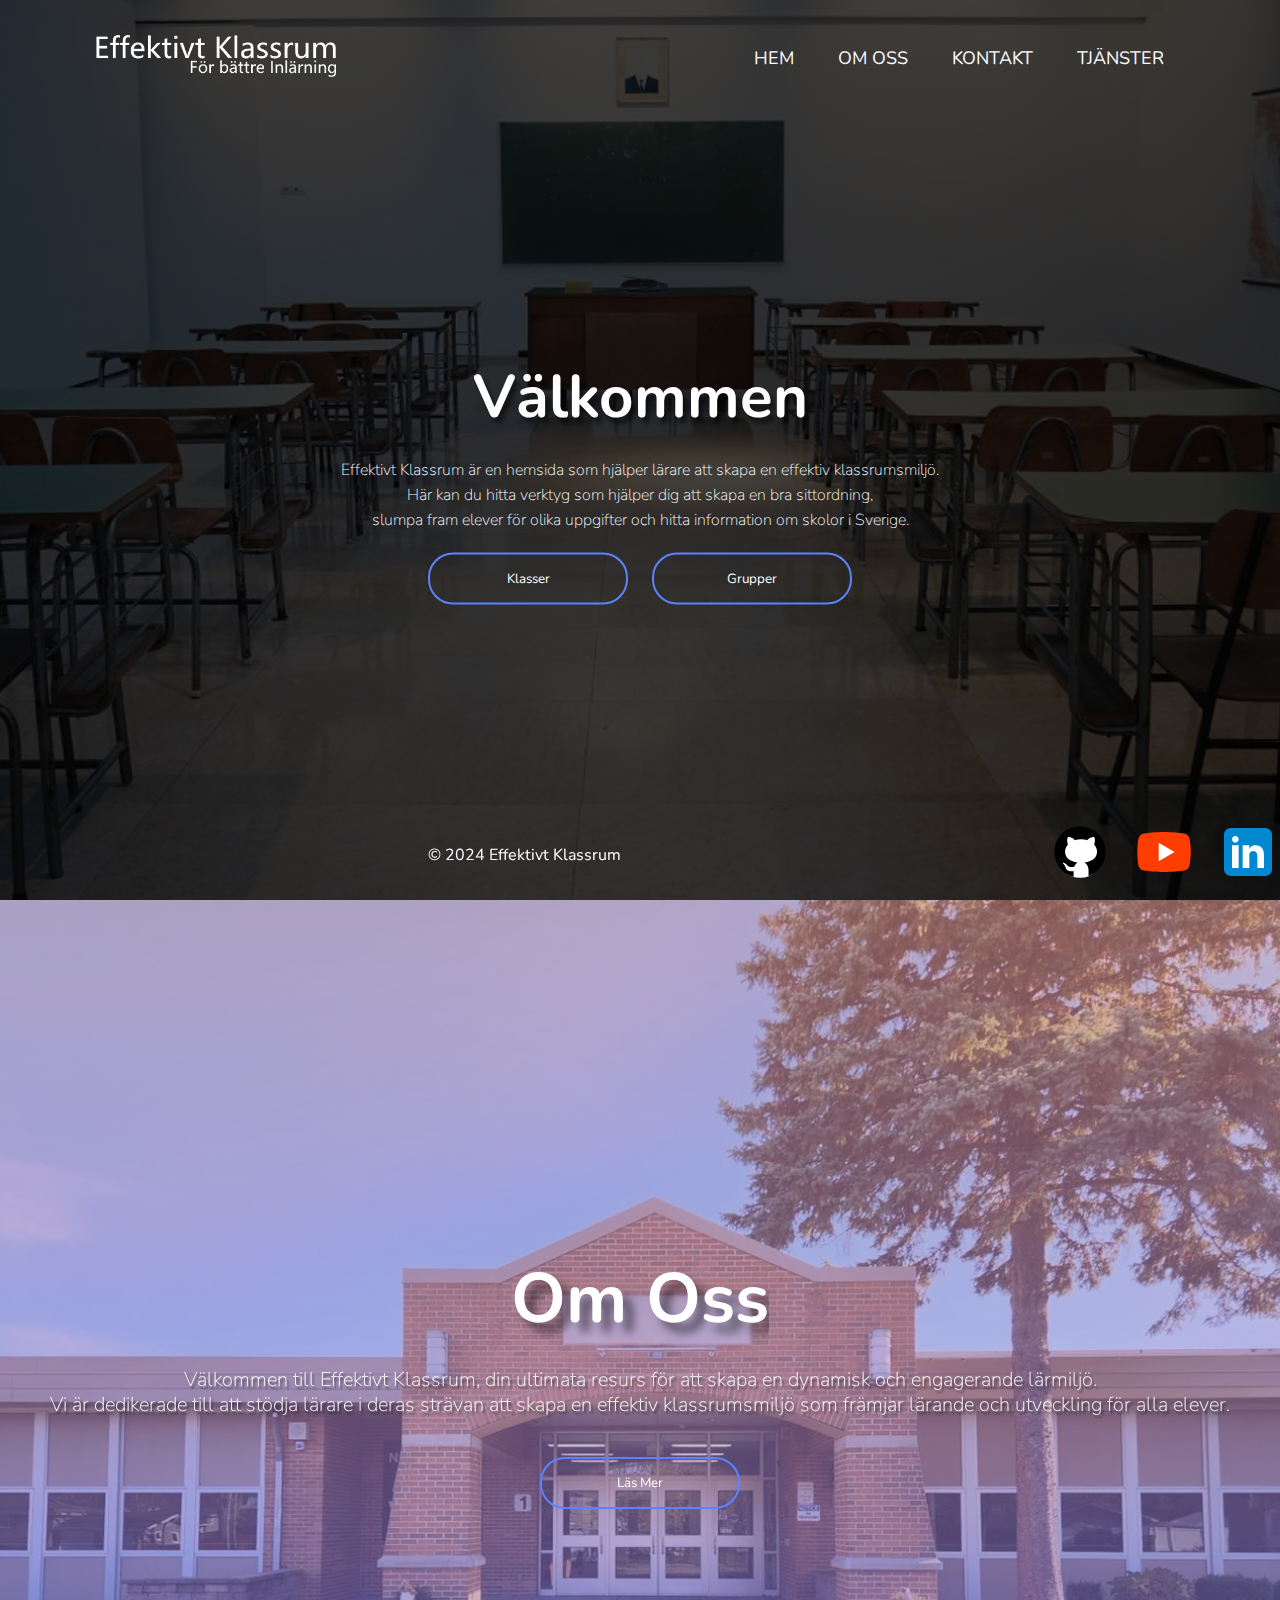
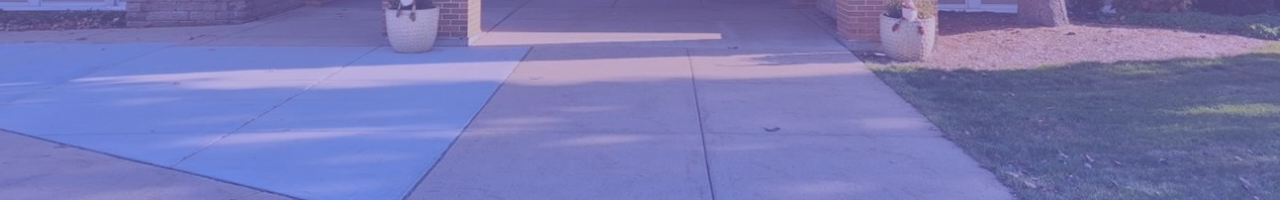
<file: index.html>
<!DOCTYPE html>
<html lang="sv">
<head>
    <meta charset="UTF-8">
    <meta name="viewport" content="width=device-width, initial-scale=1.0">
    <title>Effektivt Klassrum</title>
    <link rel="stylesheet" href="./css/style.css">
    <link rel="icon" href="./images/logo.png">
    <link rel="preconnect" href="https://fonts.googleapis.com">
    <link rel="preconnect" href="https://fonts.gstatic.com" crossorigin>
    <link href="https://fonts.googleapis.com/css2?family=Nunito:ital,wght@0,200..1000;1,200..1000&family=Poetsen+One&display=swap" rel="stylesheet">
    <script defer src="./scripts/app.js"></script>
    <script defer src="./scripts/eastereggs.js"></script>
</head>
<body>
    <div class="banner">
        <header>
            <nav>
                <div id="header-container">
                    <img src="./images/logga.png" alt="logo" class="logo" id="logo" loading="lazy">
                    <img src="./images/burgermenu.svg" alt="Burger Icon" class="burger" id="burger" loading="lazy">
                </div>
                <ul id = "menu">
                    <li><a href="./index.html">Hem</a></li>
                    <li><a href="#about-section">Om Oss</a></li>
                    <li><a href="./html/contacts.html">Kontakt</a></li>
                    <li class="dropdown">
                        <a href="#" class="dropbtn" id="dropdown">Tjänster</a>
                        <div class="dropdown-content">
                            <a href="./html/classes.html">Klasser</a>
                            <a href="./html/randomize.html">Grupper</a>
                            <a href="./html/locations.html">Platser</a>
                            <a href="./html/qna.html">Kuriosa</a>
                        </div>
                    </li>
                </ul>
            </nav>
        </header>
        <main>
            <section>
                <h1>
                    Välkommen
                </h1>
                <p>
                    Effektivt Klassrum är en hemsida som hjälper lärare att skapa en effektiv klassrumsmiljö.<br>
                    Här kan du hitta verktyg som hjälper dig att skapa en bra sittordning,<br> 
                    slumpa fram elever för olika uppgifter och hitta information om skolor i Sverige.
                </p>
            </section>
            <div class="hero-buttons">
                <button type="button" id="index-klasser"><span></span>Klasser</button>
                <button type="button" id="index-grupper"><span></span>Grupper</button>
            </div>
            <div class="hidden-button" id="hiddenBtn">
                <button type="button"><span></span>Studsbollar</button>
            </div>
        </main>

        <footer>
            <p class="copyright" id="footer-copyright">
                &copy; 2024 Effektivt Klassrum
            </p>
            <div class="affiliate-links">
                <a href="https://github.com/rws56" target="_blank"><img src="./images/githubifylld.svg" alt="Github Link" loading="lazy"></a>
                <a href="https://www.youtube.com/channel/UCU2DMNJ138Ux1kmO8OG3nhQ" target="_blank"><img src="./images/icons8-youtube.svg" alt="Youtube Link" loading="lazy"></a>
                <a href="https://www.linkedin.com/in/ruben-steen-8a48b4269/" target="_blank"><img src="./images/icons8-linkedin.svg" alt="LinkedIn Link" loading="lazy"></a>
            </div>
        </footer>
    </div>
    <div class="about" id="about-section">
        <h1 id="about-header" class="animate visible">Om Oss</h1>
        <div class="about-short animate visible" id="about-us-short">
            <p>Välkommen till Effektivt Klassrum, din ultimata resurs för att skapa en dynamisk och engagerande lärmiljö.<br>Vi är dedikerade till att stödja lärare i deras strävan att skapa en effektiv klassrumsmiljö som främjar lärande och utveckling för alla elever.</p>
            <button id="read-more"><span></span>Läs Mer</button>
        </div>
        <div class="about-us animate visible" id="about-us-extra">
            <p>
                Effektivt Klassrum erbjuder verktyg för att skapa sittordningar som främjar positiva elevinteraktioner. Vi tror att rätt sittordning kan göra stor skillnad. Vi erbjuder också funktioner för att slumpa fram elever för uppgifter och indela dem i grupper, vilket främjar aktivt deltagande. Utöver klassrumshantering, erbjuder vi även slumpmässig kuriosa och tips för att skapa en effektiv lärmiljö. Vi är stolta över att stödja lärare i deras arbete för att skapa engagerande och gynnsamma klassrum.
            </p>
            <button id="read-less"><span></span>Tillbaka</button>
        </div>
    </div>
</body>
</html>
</file>
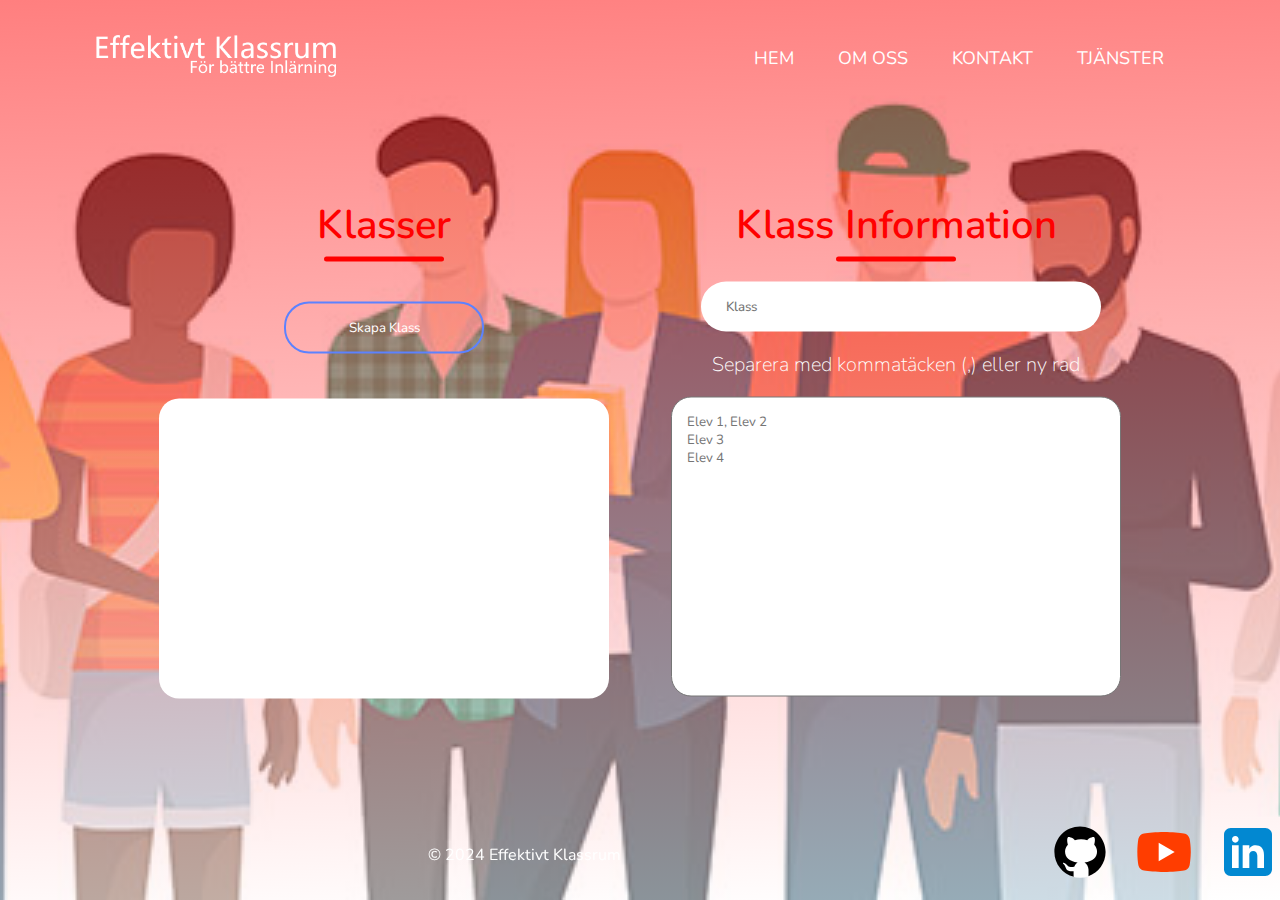
<file: html/classes.html>
<!DOCTYPE html>
<html lang="sv">
<head>
    <meta charset="UTF-8">
    <meta name="viewport" content="width=device-width, initial-scale=1.0">
    <title>Klasser</title>
    <link rel="stylesheet" href="../css/style.css">
    <link rel="preconnect" href="https://fonts.googleapis.com">
    <link rel="preconnect" href="https://fonts.gstatic.com" crossorigin>
    <link href="https://fonts.googleapis.com/css2?family=Nunito:ital,wght@0,200..1000;1,200..1000&family=Poetsen+One&display=swap" rel="stylesheet">
    <script defer src="../scripts/app.js"></script>
    <script defer src="../scripts/classes.js"></script>
    <script src="../scripts/antiMobileDevices.js"></script>
</head>
<body>
    <div class="banner classes">
        <header>
            <nav>
                <div id="header-container">
                    <a href="../index.html"><img src="../images/logga.png" alt="logo" class="logo" id="logo" loading="lazy"></a>
                    <img src="../images/burgermenu.svg" alt="Burger Icon" class="burger" id="burger" loading="lazy">
                </div>
                <ul id = "menu">
                    <li><a href="../index.html">Hem</a></li>
                    <li><a href="../index.html#about-section">Om Oss</a></li>
                    <li><a href="./contacts.html">Kontakt</a></li>
                    <li class="dropdown">
                        <a href="#" class="dropbtn" id="dropdown">Tjänster</a>
                        <div class="dropdown-content">
                            <a href="./classes.html">Klasser</a>
                            <a href="./randomize.html">Grupper</a>
                            <a href="./locations.html">Platser</a>
                            <a href="./qna.html">Kuriosa</a>
                        </div>
                    </li>
                </ul>
            </nav>
        </header>
        <main>
            <div class="classes-container">
                <div class="classes-left">
                    <section>
                        <div class="classes-left-title">
                            <h2>Klasser</h2>
                            <hr>
                        </div>
                    </section>
                    <button id="create-class" class="classes-ui"><span></span>Skapa Klass</button>
                    <ul id="class-list">
                        <!--<li><Button><span></span>Te22A</Button><img src="../images/cross.svg" alt=""></li>-->
                    </ul>
                </div>

                <div class="classes-right">
                    <section>
                        <div class="classes-right-title">
                            <h2>Klass Information</h2>
                            <hr>
                        </div>
                    </section>
                    <input type="text" id="class-name" placeholder="Klass">
                    <p>Separera med kommatäcken (,) eller ny rad</p>
                    <textarea name="list-of-student" id="student-list" placeholder="Elev 1, Elev 2&#10;Elev 3&#10;Elev 4" spellcheck="false"></textarea>
                </div>
            </div>
        </main>
        <footer>
            <p class="copyright" id="footer-copyright">
                &copy; 2024 Effektivt Klassrum
            </p>
            <div class="affiliate-links">
                <a href="https://github.com/rws56" target="_blank"><img src="../images/githubifylld.svg" alt="Github Link" loading="lazy"></a>
                <a href="https://www.youtube.com/channel/UCU2DMNJ138Ux1kmO8OG3nhQ" target="_blank"><img src="../images/icons8-youtube.svg" alt="Youtube Link" loading="lazy"></a>
                <a href="https://www.linkedin.com/in/ruben-steen-8a48b4269/" target="_blank"><img src="../images/icons8-linkedin.svg" alt="LinkedIn Link" loading="lazy"></a>
            </div>
        </footer>
    </div>
</body>
</html>
</file>
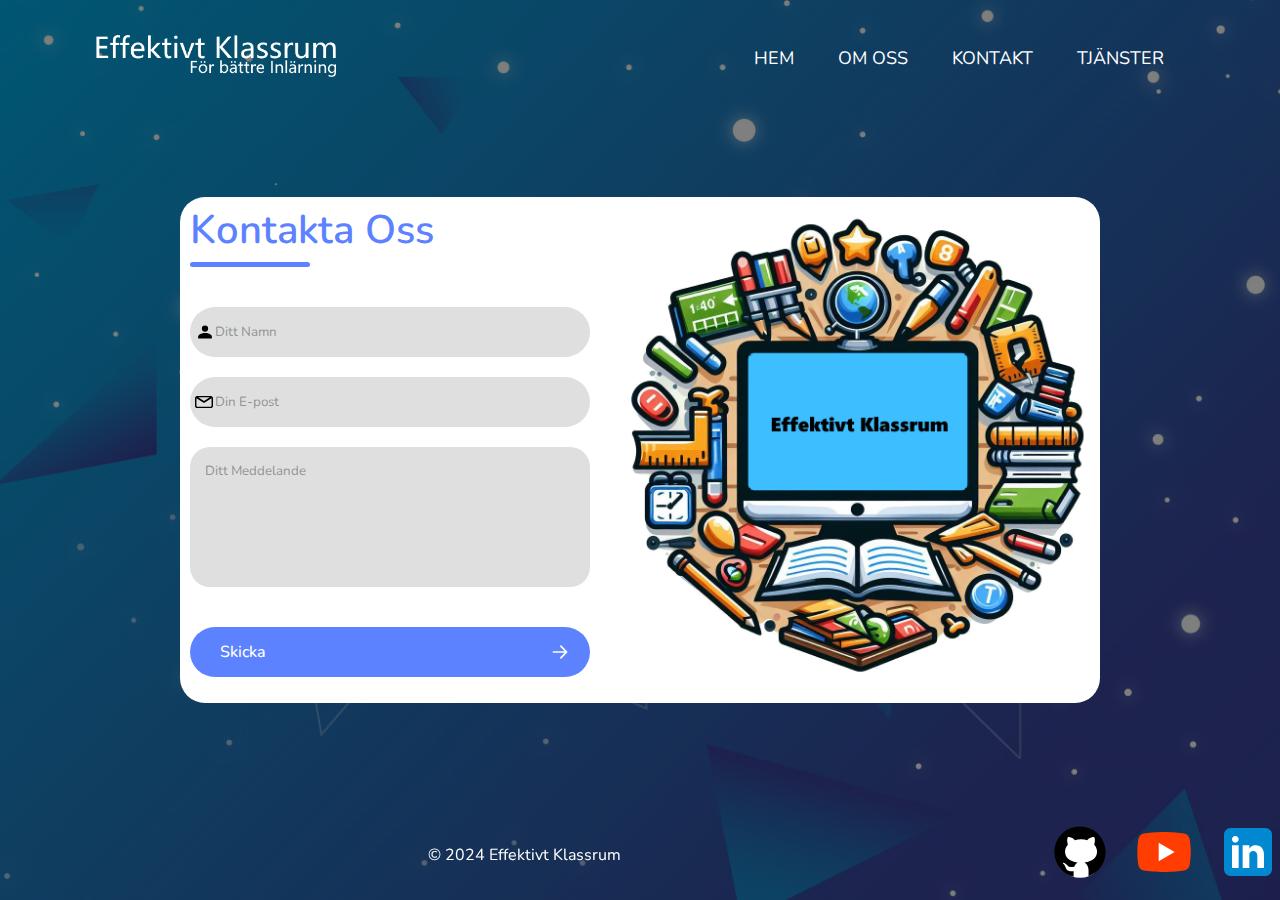
<file: html/contacts.html>
<!DOCTYPE html>
<html lang="en">
<head>
    <meta charset="UTF-8">
    <meta name="viewport" content="width=device-width, initial-scale=1.0">
    <title>Contact</title>
    <link rel="stylesheet" href="../css/style.css">
    <link rel="preconnect" href="https://fonts.googleapis.com">
    <link rel="preconnect" href="https://fonts.gstatic.com" crossorigin>
    <link href="https://fonts.googleapis.com/css2?family=Nunito:ital,wght@0,200..1000;1,200..1000&family=Poetsen+One&display=swap" rel="stylesheet">
    <script defer src="../scripts/app.js"></script>
    <script defer src="../scripts/validation.js"></script>
</head>
<body>
    <div class="banner contact">
        <header>
            <nav>
                <div id="header-container">
                    <a href="../index.html"><img src="../images/logga.png" alt="logo" class="logo" id="logo" loading="lazy"></a>
                    <img src="../images/burgermenu.svg" alt="Burger Icon" class="burger" id="burger" loading="lazy">
                </div>
                <ul id = "menu">
                    <li><a href="../index.html">Hem</a></li>
                    <li><a href="../index.html#about-section">Om Oss</a></li>
                    <li><a href="./contacts.html">Kontakt</a></li>
                    <li class="dropdown">
                        <a href="#" class="dropbtn" id="dropdown">Tjänster</a>
                        <div class="dropdown-content">
                            <a href="./classes.html">Klasser</a>
                            <a href="./randomize.html">Grupper</a>
                            <a href="./locations.html">Platser</a>
                            <a href="./qna.html">Kuriosa</a>
                        </div>
                    </li>
                </ul>
            </nav>
        </header>
        <footer>
            <p class="copyright" id="footer-copyright">
                &copy; 2024 Effektivt Klassrum
            </p>
            <div class="affiliate-links">
                <a href="https://github.com/rws56" target="_blank"><img src="../images/githubifylld.svg" alt="Github Link" loading="lazy"></a>
                <a href="https://www.youtube.com/channel/UCU2DMNJ138Ux1kmO8OG3nhQ" target="_blank"><img src="../images/icons8-youtube.svg" alt="Youtube Link" loading="lazy"></a>
                <a href="https://www.linkedin.com/in/ruben-steen-8a48b4269/" target="_blank"><img src="../images/icons8-linkedin.svg" alt="LinkedIn Link" loading="lazy"></a>
            </div>
        </footer>
    </div>
    <main>
        <div class="contact-container">
            <form action="https://api.web3forms.com/submit" method="POST" class="contact-left" id="contact-form">
                <div class="contact-left-title">
                    <h2>Kontakta Oss</h2>
                    <hr>
                </div>
                <input type="hidden" name="access_key" value="6092d94f-c542-422b-becf-4da18021fa9f">
                <input type="text" name="name" placeholder="Ditt Namn" class="contact-inputs person-input" id="input-name" required>
                <input type="email" name="email" placeholder="Din E-post" class="contact-inputs email-input" id="input-mail" required>
                <textarea name="message" placeholder="Ditt Meddelande" class="contact-inputs" id="input-textarea" required></textarea>
                <button type="submit" class="contact-inputs">Skicka<img src="../images/arrow-right.svg" alt="Submit Arrow" loading="lazy"></button>
            </form>
            <div class="contact-right">
                <!--Lägg till nån hero eller ngt-->
                <img src="../images/effektivlogo1.png" srcset="../images/effektivlogo1.png 500w, ../images/effektivlogo0.png 1000w, ../images/effektivlogo.png 2000w" sizes="(max-width: 600px) 500px, (max-width: 1200px) 1000px, 2000px" alt="Effektivt Klassrum Company Logo" loading="lazy">
            </div>
        </div>
        
    </main>
</body>
</html>
</file>
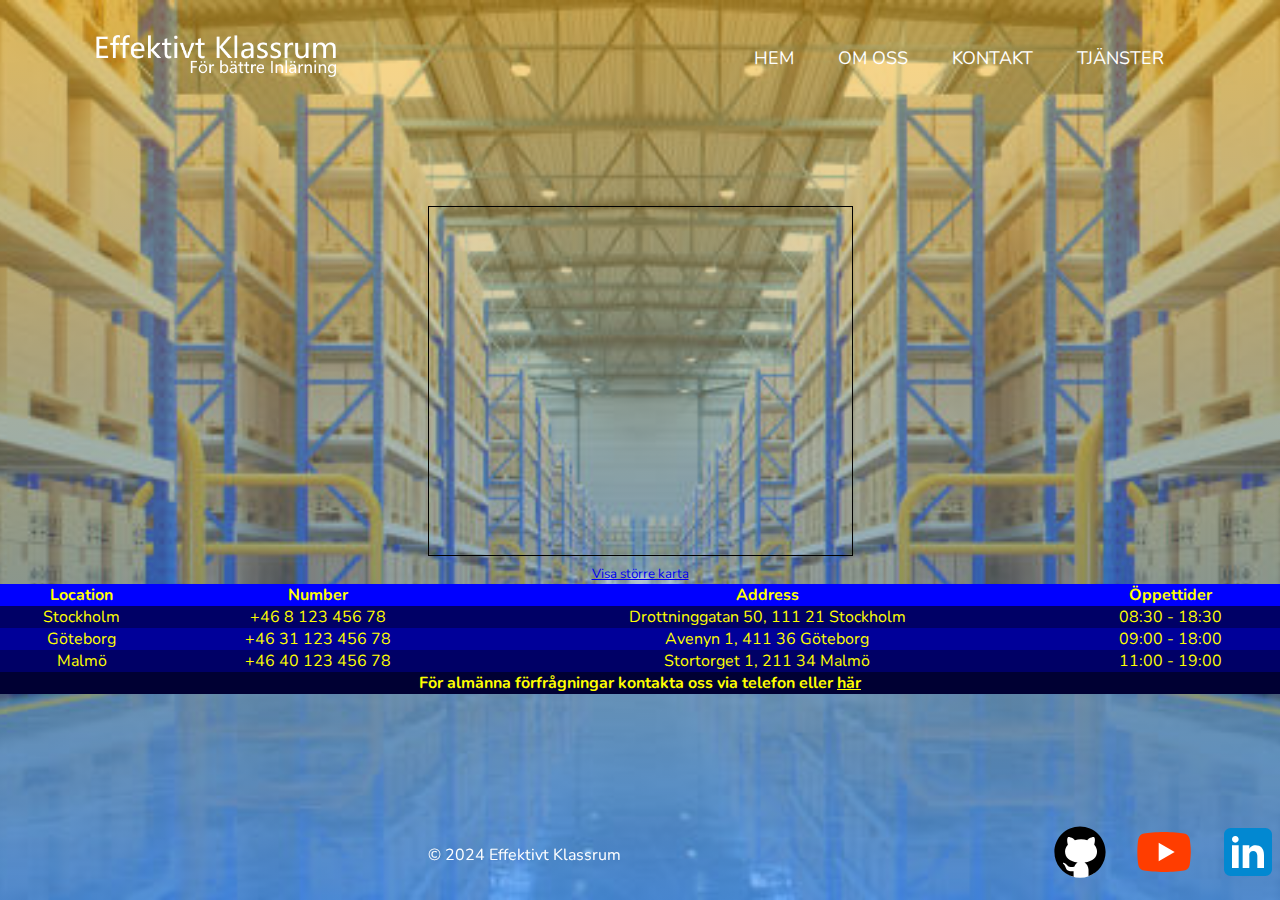
<file: html/locations.html>
<!DOCTYPE html>
<html lang="en">
<head>
    <meta charset="UTF-8">
    <meta name="viewport" content="width=device-width, initial-scale=1.0">
    <title>Trivia</title>
    <link rel="stylesheet" href="../css/style.css">
    <link rel="preconnect" href="https://fonts.googleapis.com">
    <link rel="preconnect" href="https://fonts.gstatic.com" crossorigin>
    <link href="https://fonts.googleapis.com/css2?family=Nunito:ital,wght@0,200..1000;1,200..1000&family=Poetsen+One&display=swap" rel="stylesheet">
    <script defer src="../scripts/app.js"></script>
    <script defer src="../scripts/quiz.js"></script>
</head>
<body>
    <div class="banner logistic">
        <header>
            <nav>
                <div id="header-container">
                    <a href="../index.html"><img src="../images/logga.png" alt="logo" class="logo" id="logo" loading="lazy"></a>
                    <img src="../images/burgermenu.svg" alt="Burger Icon" class="burger" id="burger" loading="lazy">
                </div>
                <ul id = "menu">
                    <li><a href="../index.html">Hem</a></li>
                    <li><a href="../index.html#about-section">Om Oss</a></li>
                    <li><a href="./contacts.html">Kontakt</a></li>
                    <li class="dropdown">
                        <a href="#" class="dropbtn" id="dropdown">Tjänster</a>
                        <div class="dropdown-content">
                            <a href="./classes.html">Klasser</a>
                            <a href="./randomize.html">Grupper</a>
                            <a href="./locations.html">Platser</a>
                            <a href="./qna.html">Kuriosa</a>
                        </div>
                    </li>
                </ul>
            </nav>
        </header>
        <main>
            <iframe width="425" height="350" src="https://www.openstreetmap.org/export/embed.html?bbox=18.059546649456028%2C59.331752947267354%2C18.06574255228043%2C59.33352596439562&amp;layer=mapnik&amp;marker=59.332639467397094%2C18.062644600868225" style="border: 1px solid black" id="karta"></iframe><br/><small><a href="https://www.openstreetmap.org/?mlat=59.33264&amp;mlon=18.06264#map=19/59.33264/18.06264">Visa större karta</a></small>
            <table>
                <thead>
                    <tr>
                        <th>Location</th>
                        <th>Number</th>
                        <th>Address</th>
                        <th>Öppettider</th>
                    </tr>
                </thead>
                <tbody>
                    <tr>
                        <td>Stockholm</td>
                        <td>+46 8 123 456 78</td>
                        <td>Drottninggatan 50, 111 21 Stockholm</td>
                        <td>08:30 - 18:30</td>
                    </tr>
                    <tr>
                        <td>Göteborg</td>
                        <td>+46 31 123 456 78</td>
                        <td>Avenyn 1, 411 36 Göteborg</td>
                        <td>09:00 - 18:00</td>
                    </tr>
                    <tr>
                        <td>Malmö</td>
                        <td>+46 40 123 456 78</td>
                        <td>Stortorget 1, 211 34 Malmö</td>
                        <td>11:00 - 19:00</td>
                    </tr>
                </tbody>
                <tfoot>
                    <tr>
                        <td colspan="4">För almänna förfrågningar kontakta oss via telefon eller <a href="../html/contacts.html">här</a></td>
                    </tr>
                </tfoot>
            </table>
        </main>
        <footer>
            <p class="copyright" id="footer-copyright">
                &copy; 2024 Effektivt Klassrum
            </p>
            <div class="affiliate-links">
                <a href="https://github.com/rws56" target="_blank"><img src="../images/githubifylld.svg" alt="Github Link" loading="lazy"></a>
                <a href="https://www.youtube.com/channel/UCU2DMNJ138Ux1kmO8OG3nhQ" target="_blank"><img src="../images/icons8-youtube.svg" alt="Youtube Link" loading="lazy"></a>
                <a href="https://www.linkedin.com/in/ruben-steen-8a48b4269/" target="_blank"><img src="../images/icons8-linkedin.svg" alt="LinkedIn Link" loading="lazy"></a>
            </div>
        </footer>
    </div>
</body>
</html>
</file>
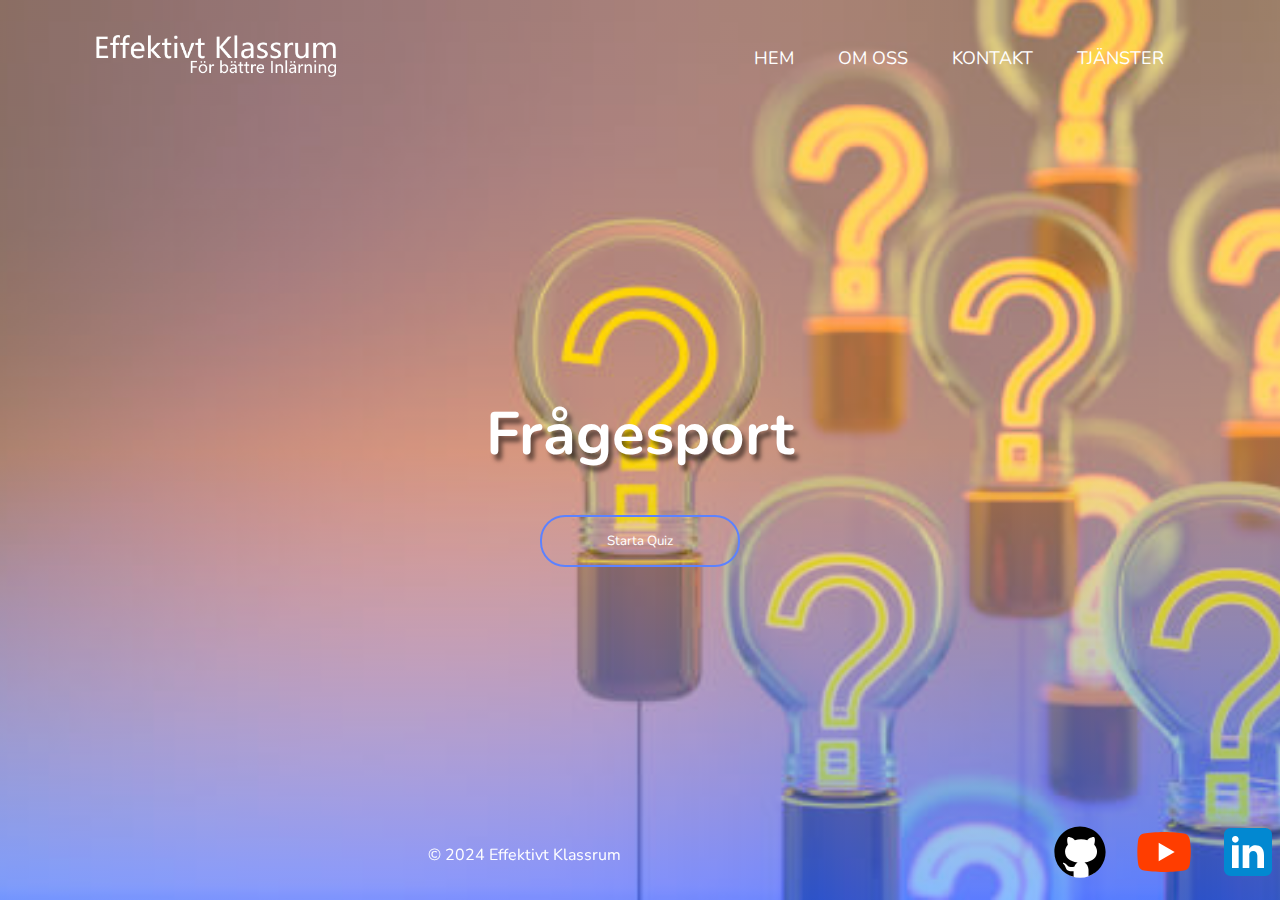
<file: html/qna.html>
<!DOCTYPE html>
<html lang="en">
<head>
    <meta charset="UTF-8">
    <meta name="viewport" content="width=device-width, initial-scale=1.0">
    <title>Trivia</title>
    <link rel="stylesheet" href="../css/style.css">
    <link rel="preconnect" href="https://fonts.googleapis.com">
    <link rel="preconnect" href="https://fonts.gstatic.com" crossorigin>
    <link href="https://fonts.googleapis.com/css2?family=Nunito:ital,wght@0,200..1000;1,200..1000&family=Poetsen+One&display=swap" rel="stylesheet">
    <script defer src="../scripts/app.js"></script>
    <script defer src="../scripts/quiz.js"></script>
</head>
<body>
    <div class="banner q-and-a">
        <header>
            <nav>
                <div id="header-container">
                    <a href="../index.html"><img src="../images/logga.png" alt="logo" class="logo" id="logo" loading="lazy"></a>
                    <img src="../images/burgermenu.svg" alt="Burger Icon" class="burger" id="burger" loading="lazy">
                </div>
                <ul id = "menu">
                    <li><a href="../index.html">Hem</a></li>
                    <li><a href="../index.html#about-section">Om Oss</a></li>
                    <li><a href="./contacts.html">Kontakt</a></li>
                    <li class="dropdown">
                        <a href="#" class="dropbtn" id="dropdown">Tjänster</a>
                        <div class="dropdown-content">
                            <a href="./classes.html">Klasser</a>
                            <a href="./randomize.html">Grupper</a>
                            <a href="./locations.html">Platser</a>
                            <a href="./qna.html">Kuriosa</a>
                        </div>
                    </li>
                </ul>
            </nav>
        </header>
        <main>
            <section>
                <h1 id="qna-header">Frågesport</h1>
                <div class="trivia-container">
                    <button id="start-button"><span></span>Starta Quiz</button>
                    <p class="animate"></p>
                    <div id="questionnaire" class="animate"> <!--Such a fancy word indeed-->
                        <h2 id="question">Question Here</h2>
                        <div id="answers" class="answers-buttons">
                            <button class="answer" id="answer1"><span></span>Answer 1</button>
                            <button class="answer" id="answer2"><span></span>Answer 2</button>
                            <button class="answer" id="answer3"><span></span>Answer 3</button>
                            <button class="answer" id="answer4"><span></span>Answer 4</button>
                        </div>
                        <button id="next-button" class="animate"><span></span>Next Question</button>
                    </div>
                </div>
            </section>
        </main>
        <footer>
            <p class="copyright" id="footer-copyright">
                &copy; 2024 Effektivt Klassrum
            </p>
            <div class="affiliate-links">
                <a href="https://github.com/rws56" target="_blank"><img src="../images/githubifylld.svg" alt="Github Link" loading="lazy"></a>
                <a href="https://www.youtube.com/channel/UCU2DMNJ138Ux1kmO8OG3nhQ" target="_blank"><img src="../images/icons8-youtube.svg" alt="Youtube Link" loading="lazy"></a>
                <a href="https://www.linkedin.com/in/ruben-steen-8a48b4269/" target="_blank"><img src="../images/icons8-linkedin.svg" alt="LinkedIn Link" loading="lazy"></a>
            </div>
        </footer>
    </div>
</body>
</html>
</file>
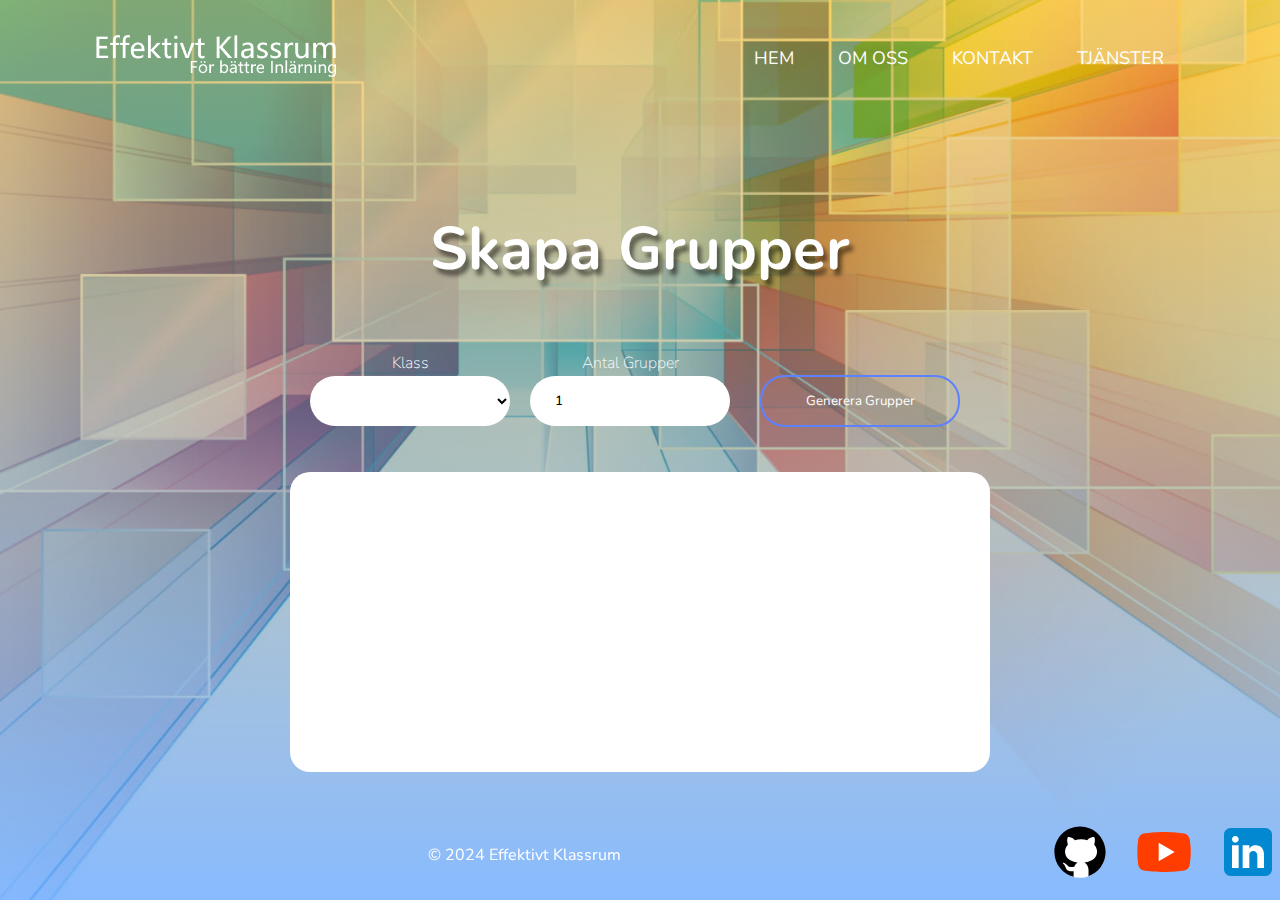
<file: html/randomize.html>
<!DOCTYPE html>
<html lang="en">
<head>
    <meta charset="UTF-8">
    <meta name="viewport" content="width=device-width, initial-scale=1.0">
    <title>Gruppering</title>
    <link rel="stylesheet" href="../css/style.css">
    <link rel="preconnect" href="https://fonts.googleapis.com">
    <link rel="preconnect" href="https://fonts.gstatic.com" crossorigin>
    <link href="https://fonts.googleapis.com/css2?family=Nunito:ital,wght@0,200..1000;1,200..1000&family=Poetsen+One&display=swap" rel="stylesheet">
    <script defer src="../scripts/app.js"></script>
    <script defer src="../scripts/randomize.js"></script>
    <script src="../scripts/antiMobileDevices.js"></script>
</head>
<body>
    <div class="banner groups">
        <header>
            <nav>
                <div id="header-container">
                    <a href="../index.html"><img src="../images/logga.png" alt="logo" class="logo" id="logo"></a>
                    <img src="../images/burgermenu.svg" alt="Burger Icon" class="burger" id="burger">
                </div>
                <ul id = "menu">
                    <li><a href="../index.html">Hem</a></li>
                    <li><a href="../index.html#about-section">Om Oss</a></li>
                    <li><a href="./contacts.html">Kontakt</a></li>
                    <li class="dropdown">
                        <a href="#" class="dropbtn" id="dropdown">Tjänster</a>
                        <div class="dropdown-content">
                            <a href="./classes.html">Klasser</a>
                            <a href="./randomize.html">Grupper</a>
                            <a href="#">Platser</a>
                            <a href="./qna.html">Kuriosa</a>
                        </div>
                    </li>
                </ul>
            </nav>
        </header>

        <main>
            <section>
                <h1>Skapa Grupper</h1>
                <div class="groups-input-container">
                    <div class="groups-input-left">
                        <p>Klass</p>
                        <select name="class" id="groups-select">
                            <!--<option value="class1">Te22A Test</option> fixa detta med ett skript!-->
                        </select>
                    </div>
                    <div class="groups-input-right">
                        <p>Antal Grupper</p>
                        <input type="number" value ="1" min="1" max="30" id="groups-amount">
                    </div>
                    <button id="generate-groups"><span></span>Generera Grupper</button>
                </div>
            </section>
            <ul id="groups-list">
                <!--<li class="group">
                    <h2>Grupp 1</h2>
                    <ul class="group-members">
                        <li>Medlem 1</li>
                        <li>Medlem 2</li>
                        <li>Medlem 3</li>
                    </ul>
                </li>-->
            </ul>
        </main>

        <footer>
            <p class="copyright" id="footer-copyright">
                &copy; 2024 Effektivt Klassrum
            </p>
            <div class="affiliate-links">
                <a href="https://github.com/rws56" target="_blank"><img src="../images/githubifylld.svg" alt="Github Link"></a>
                <a href="https://www.youtube.com/channel/UCU2DMNJ138Ux1kmO8OG3nhQ" target="_blank"><img src="../images/icons8-youtube.svg" alt="Youtube Link"></a>
                <a href="https://www.linkedin.com/in/ruben-steen-8a48b4269/" target="_blank"><img src="../images/icons8-linkedin.svg" alt="LinkedIn Link"></a>
            </div>
        </footer>
    </div>
</body>
</html>
</file>
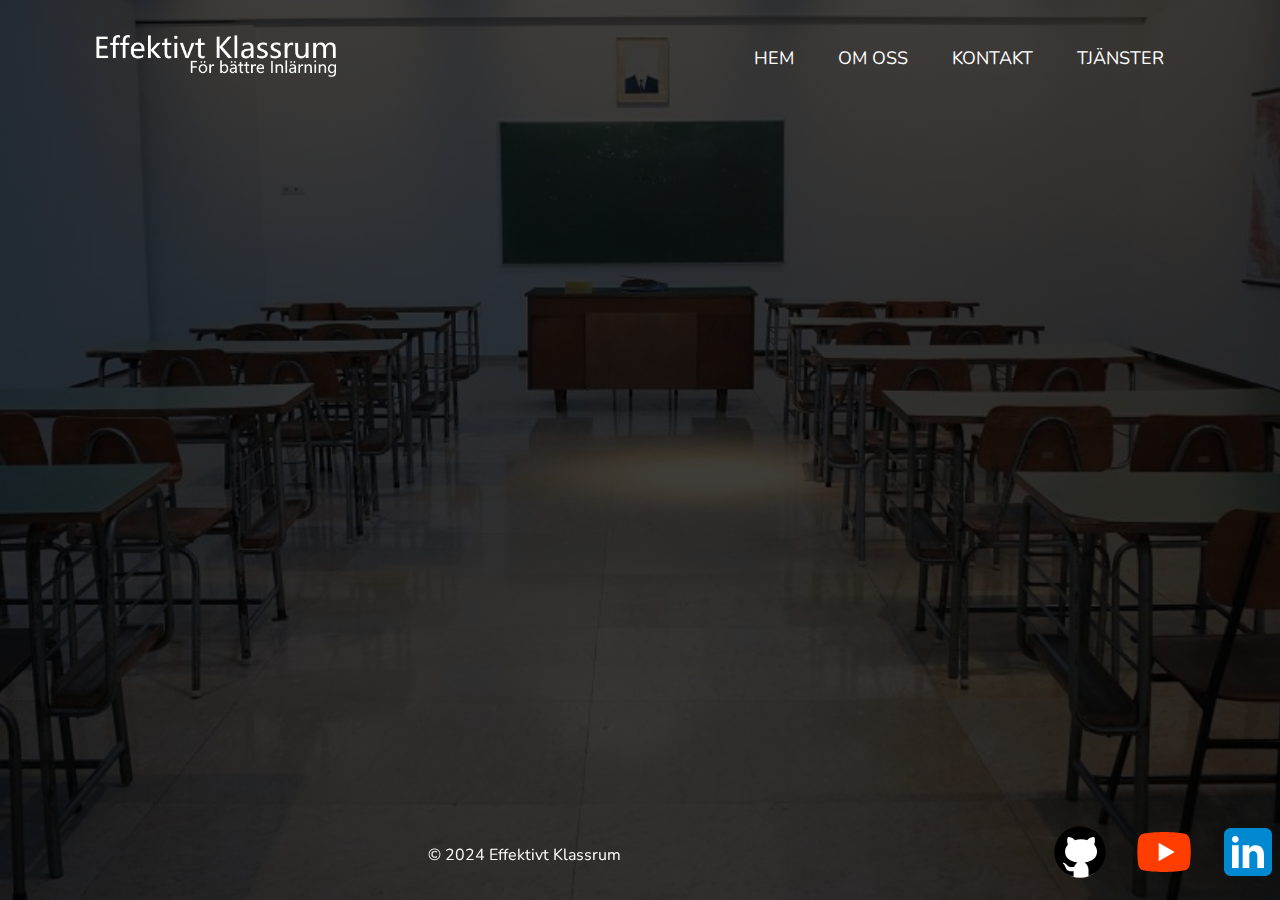
<file: html/seating.html>
<!DOCTYPE html>
<html lang="en">
<head>
    <meta charset="UTF-8">
    <meta name="viewport" content="width=device-width, initial-scale=1.0">
    <title>Seating</title>
    <link rel="stylesheet" href="../css/style.css">
    <link rel="icon" href="./images/logo.png">
    <link rel="preconnect" href="https://fonts.googleapis.com">
    <link rel="preconnect" href="https://fonts.gstatic.com" crossorigin>
    <link href="https://fonts.googleapis.com/css2?family=Nunito:ital,wght@0,200..1000;1,200..1000&family=Poetsen+One&display=swap" rel="stylesheet">
    <script defer src="../scripts/app.js"></script>
</head>
<body>
    <div class="banner">
        <header>
            <nav>
                <div id="header-container">
                    <img src="../images/logga.png" alt="logo" class="logo" id="logo">
                    <img src="../images/burgermenu.svg" alt="Burger Icon" class="burger" id="burger">
                </div>
                <ul id = "menu">
                    <li><a href="../index.html">Hem</a></li>
                    <li><a href="../index.html#about-section">Om Oss</a></li>
                    <li><a href="./contacts.html">Kontakt</a></li>
                    <li class="dropdown">
                        <a href="#" class="dropbtn" id="dropdown">Tjänster</a>
                        <div class="dropdown-content">
                            <a href="./classes.html">Klasser</a>
                            <a href="./randomize.html">Grupper</a>
                            <a href="./seating.html">Platser</a>
                            <a href="./qna.html">Kuriosa</a>
                        </div>
                    </li>
                </ul>
            </nav>
        </header>
        <main>
            
        </main>

        <footer>
            <p class="copyright" id="footer-copyright">
                &copy; 2024 Effektivt Klassrum
            </p>
            <div class="affiliate-links">
                <a href="https://github.com/rws56" target="_blank"><img src="../images/githubifylld.svg" alt="Github Link"></a>
                <a href="https://www.youtube.com/channel/UCU2DMNJ138Ux1kmO8OG3nhQ" target="_blank"><img src="../images/icons8-youtube.svg" alt="Youtube Link"></a>
                <a href="https://www.linkedin.com/in/ruben-steen-8a48b4269/" target="_blank"><img src="../images/icons8-linkedin.svg" alt="LinkedIn Link"></a>
            </div>
        </footer>
    </div>
</body>
</html>
</file>
<file: css/style.css>
* {
    margin: 0;
    padding: 0;
    font-family: "Nunito", sans-serif;
    box-sizing: border-box;
}

html {
    scroll-behavior: smooth;
    overflow-x: hidden;
}

::-webkit-scrollbar {
    width: 15px;
}

::-webkit-scrollbar-track {
    background: #333;
}

::-webkit-scrollbar-thumb {
    background: #555;
}

::-webkit-scrollbar-thumb:hover {
    background: #888;
}

.banner {
    width: 100%;
    height: 100vh;
    background-image: linear-gradient(rgba(0, 0, 0, 0.75), rgba(0, 0, 0, 0.75)), url(../images/klassrum.jpg);
    background-size: cover;
    background-position: center;
}

.contact {
    background-image: linear-gradient(rgba(0, 0, 0, 0.5), rgba(0, 0, 0, 0.5)), url(../images/geometry.jpg);
}

.classes {
    background-image: linear-gradient(178deg, rgba(255, 0, 0, 0.5), rgba(255, 255, 255, 0.5)), url(../images/students.jpg);
    /*linear-gradient(178deg, rgba(255, 0, 0, 0.5), rgba(255, 255, 255, 0.5))*/
}

.groups {
    background-image: linear-gradient(rgba(255, 174, 0, 0.5), rgba(18, 120, 255, 0.5)), url(../images/coolImage.jpg);
}

.q-and-a {
    background-image: linear-gradient(180deg, rgba(255, 174, 0, 0.5)50%, rgba(18, 120, 255, 0.5)), url(../images/questionmarks.jpg);
}

.logistic{
    background-image: linear-gradient(rgba(255, 174, 0, 0.5), rgba(18, 120, 255, 0.5)), url(../images/watehouse.jpg);
}

nav {
    display: flex;
    width: 85%;
    margin: auto;
    padding: 35px 0;
    align-items: center;
    justify-content: space-between;
}

.logo {
    width: 240px;
    cursor: pointer;
    transition: transform 0.5s;
}

nav ul li {
    list-style: none;
    display: inline-block;
    margin: 0 20px;
}

nav ul li a {
    text-decoration: none;
    color: #fff;
    text-transform: uppercase;
    font-size: 18px;
}

nav ul li a::after {
    content: '';
    display: block;
    height: 3px;
    width: 0;
    background: #5c82ff;
    transition: width 0.5s, filter 0.5s;
}

nav ul li a:hover::after {
    width: 100%;
    /*filter: drop-shadow(0 0 5px #fff);*/
}

.burger {
    display: none;
    cursor: pointer;
}

main {
    width: 100%;
    position: absolute;
    top: 50%;
    transform: translateY(-50%);
    text-align: center;
    color: #fff;
}

main h1 {
    font-size: 70px;
    margin-top: 80px;
}

main p {
    margin: auto;
    font-weight: 100;
    line-height: 25px;
}

button {
    width: 200px;
    padding: 15px 0;
    text-align: center;
    margin: 20px 10px;
    border-radius: 25px;
    border: 2px solid #5c82ff;
    cursor: pointer;
    background: transparent;
    color: white;
    position: relative;
    overflow: hidden;
}

span {
    z-index: -1;
    background-color: #5c82ff;
    height: 100%;
    width: 0;
    border-radius: 25px;
    position: absolute;
    left: 0;
    bottom: 0;
    transition: width 0.5s;
}

button:hover span {
    width: 100%;
}

footer {
    display: flex;
    justify-content: space-between;
    color: white;
    align-items: center;
    padding: 10px 0;
    position: fixed;
    bottom: 0;
    width: 100%;
    z-index: 0;
    /*Eventuellt ta bort och sänk bagrundens linear gradient dvs gör ljusare*/
    /*background: rgba(255, 255, 255, 0.05);*/
}

footer p {
    margin: 0;
    padding: 0;
    cursor: pointer;
}

.copyright {
    flex-grow: 1;
    text-align: center;
}

.affiliate-links {
    display: flex;
    gap: 20px;
}

.affiliate-links a img {
    height: 64px;
    width: 64px;
}

#logo {
    transform-origin: left center;
}

.dropdown {
    position: relative;
    display: inline-block;
}

.dropdown-content {
    visibility: hidden;
    position: absolute;
    display: flex;
    flex-direction: column;
    z-index: 1;
    opacity: 0;
    transition: opacity 0.5s ease, transform 0.5s ease, visibility 0s 0.5s;
    transform: translateX(100%);
}

.dropdown-content a {
    color: white;
    padding: 10px;
    text-decoration: none;
    display: block;
}

.dropdown-content :first-child {
    padding-top: 20px;
}

.dropdown:hover .dropdown-content {
    visibility: visible;
    opacity: 1;
    transform: translateX(0);
    transition-delay: 0s;
}

.hidden-button {
    display: none;
}

.contact-container {
    position: absolute;
    top: 50%;
    left: 50%;
    transform: translate(-50%, -50%);
    height: auto;
    display: flex;
    align-items: center;
    justify-content: space-evenly;
    background: linear-gradient(270deg, #fff, #fff);
    border-radius: 25px;
}

.contact-left {
    display: flex;
    flex-direction: column;
    align-items: start;
    gap: 20px;
}

.contact-left-title h2 {
    font-weight: 600;
    color: #5c82ff;
    font-size: 40px;
    margin-bottom: 5px;
    margin-left: 10px;
}

.contact-left-title hr {
    border: none;
    width: 120px;
    height: 5px;
    background-color: #5c82ff;
    border-radius: 10px;
    margin-bottom: 20px;
    margin-left: 10px;
}

.contact-inputs {
    width: 400px;
    height: 50px;
    border: none;
    outline: none;
    padding-left: 25px;
    font-weight: 500;
    color: #000;
    background-color: #dfdfdf;
    border-radius: 50px;
    margin-left: 10px;
}

.person-input {
    background-image: url("../images/person.svg");
    background-repeat: no-repeat;
    background-position: 5px center;
    background-size: 20px;
}

.email-input {
    background-image: url("../images/email.svg");
    background-repeat: no-repeat;
    background-position: 5px center;
    background-size: 18px;
}

.contact-inputs img {
    width: 20px;
    position: absolute;
    right: 20px;
}

.contact-left textarea {
    height: 140px;
    padding: 15px;
    border-radius: 20px;
    resize: none;
}

.contact-inputs:focus {
    border: 2px solid #5c82ff;
}

.contact-inputs::placeholder {
    color: #00000059;
}

.contact-left button {
    display: flex;
    align-items: center;
    padding: 15px 30px;
    font-size: 16px;
    color: #fff;
    gap: 10px;
    border: none;
    border-radius: 50px;
    cursor: pointer;
    background: #5c82ff;
}

.contact-right img {
    width: 500px;
}

.classes-container {
    display: flex;
    justify-content: space-between;
    padding: 0 10%;
}

.classes-container:focus {
    border: 3px red solid;
}

.classes-left,
.classes-right {
    flex: 1;
    margin: 0 20px;
}

.classes-left {
    align-items: flex-start;
}

.classes-right {
    align-items: flex-end;
}

/*kanske upprepning av kod*/
.classes-left-title h2,
.classes-right-title h2 {
    font-weight: 600;
    color: red;
    font-size: 40px;
    margin-bottom: 5px;
}

.classes-left-title hr,
.classes-right-title hr {
    border: none;
    width: 120px;
    height: 5px;
    background-color: red;
    border-radius: 10px;
    margin: 0 auto 20px;
}

#class-name {
    width: 400px;
    height: 50px;
    border: none;
    outline: none;
    padding-left: 25px;
    font-weight: 500;
    color: #000;
    background-color: #fff;
    border-radius: 50px;
    margin-left: 10px;
}

.classes-right textarea {
    width: 450px;
    height: 300px;
    padding: 15px;
    border-radius: 20px;
    resize: none;
}

.classes-right p {
    font-size: 20px;
    margin: 20px 0;
}

.classes-left ul li {
    display: flex;
    justify-content: space-evenly;
}

.classes-left ul li img {
    width: 25px;
    color: red;
    cursor: pointer;
}

/*class-list*/
.classes-left ul {
    list-style: none;
    padding: 0;
    /* Jag är för freaky här att det funkar, jag kännner mig som en wizard*/
    margin: 25px auto 0;
    background: #fff;
    border-radius: 20px;
    height: 300px;
    max-height: 300px;
    width: 450px;
    overflow: auto;
}

.classes-left ul li button {
    display: flex;
    justify-content: space-between;
    padding: 10px 20px;
    color: #000;
}

.about {
    background: linear-gradient(rgba(255, 162, 162, 0.5), rgba(120, 120, 252, 0.5)), url(../images/aboutus.jpg);
    background-size: cover;
    background-position: center;
    height: 100vh;
    display: flex;
    flex-direction: column;
    justify-content: center;
    align-items: center;
    text-align: center;
    color: #fff;
}

.about h1 {
    font-size: 70px;
    margin-top: 80px;
    text-shadow: 10px 10px 10px rgba(0, 0, 0, 0.5);
}

.about-short p,
.about-us p {
    /*För about us p*/
    color: #fff;
    margin: 20px auto;
    font-weight: 100;
    line-height: 25px;
    font-size: 20px;
    text-shadow: 2px 3px 2px rgba(0, 0, 0, 0.5);
}

.animate {
    transition: transform 0.5s ease-in-out, opacity 0.5s ease-in-out, visibility 0.5s ease-in-out, max-height 0.5s ease-in-out;
    opacity: 0;
    visibility: hidden;
    max-height: 0;
    transform: translateX(100%);
    overflow: hidden;

}

.animate.visible {
    opacity: 1;
    visibility: visible;
    max-height: 1920px;
    transform: translateX(0);
}

section h1 {
    font-size: 60px;
    margin-bottom: 20px;
    text-shadow: 4px 6px 4px rgba(0, 0, 0, 0.5);
}

.groups-input-container {
    display: flex;
    justify-content: center;
    align-items: center;
    gap: 20px;
    padding-top: 20px;
}

#groups-select,
#groups-amount {
    width: 200px;
    height: 50px;
    border: none;
    outline: none;
    padding-left: 25px;
    font-weight: 500;
    color: #000;
    background-color: #fff;
    border-radius: 50px;
}

#groups-list {
    list-style: none;
    padding: 0;
    margin: 25px auto 0;
    background: #fff;
    border-radius: 20px;
    height: 300px;
    max-height: 300px;
    width: 700px;
    overflow: auto;
    color: #000;
    display: flex;
    flex-direction: row;
    text-align: start;
}

#groups-list li {
    display: flex;
    justify-content: space-between;
    padding: 10px 20px;
    color: #000;
    width: 100%;
    list-style: none;
    margin-left: 40px;
}

#groups-list li ul li {
    border-bottom: 1px solid #000;
}

#generate-groups {
    margin-top: 45px;
}

.answers-buttons button {
    background-color: #5c82ff;
    border-color: #5c82ff;
    transition: border-color 0.5s, background-color 0.5s;
}

button.right-answer {
    background-color: green;
    border-color: green;
}

button.wrong-answer {
    background-color: red;
    border-color: red;
}

table {
    width: 100%;
    border-collapse: collapse;
    color: yellow;
}

th {
    background-color: #0000ff;
    font-weight: bold;
}

tbody tr:nth-child(even) {
    background-color: #000099;
}

tbody tr:nth-child(odd) {
    background-color: #000066;
}

tfoot {
    background-color: #000033;
    font-weight: bold;
}

tr a{
    color: yellow;
    text-decoration:underline;
}

@media (max-width: 1080px) {

    .classes-left ul,
    .classes-right ul {
        width: 70%;
        height: 50vh;
        max-height: 50vh;
    }

    .classes-container {
        flex-direction: column;
        height: auto;
        margin: auto auto;
    }
}

@media (max-width: 900px) {
    .contact-inputs {
        width: 80vw;
    }

    .contact-right {
        display: none;
    }

    #karta {
        display: none;
    }
}

@media (max-width: 850px) {
    nav {
        flex-direction: column;
    }

    #menu {
        display: none;
        flex-direction: column;
        width: 100%;
    }

    #menu li {
        text-align: center;
        padding: 20px 0;
        margin: 10px;
        border-radius: 20px;
        background: linear-gradient(90deg, #5c82ff, #91b4ff);
    }

    .burger {
        display: flex;
        margin: 15px;
        width: 50px;
    }

    #header-container {
        display: flex;
        align-items: center;
    }

    section h1 {
        padding: 0;
    }

    .dropdown-content{
        flex-direction: row;
        flex-wrap: wrap;
    }

    .trivia-container p {
        margin-top: 50px;
    }
}

@keyframes shake {
    0% {
        transform: translate(1px, 1px) rotate(0deg);
    }

    10% {
        transform: translate(-1px, -2px) rotate(-1deg);
    }

    20% {
        transform: translate(-3px, 0px) rotate(1deg);
    }

    30% {
        transform: translate(3px, 2px) rotate(0deg);
    }

    40% {
        transform: translate(1px, -1px) rotate(1deg);
    }

    50% {
        transform: translate(-1px, 2px) rotate(-1deg);
    }

    60% {
        transform: translate(-3px, 1px) rotate(0deg);
    }

    70% {
        transform: translate(3px, 1px) rotate(-1deg);
    }

    80% {
        transform: translate(-1px, -1px) rotate(1deg);
    }

    90% {
        transform: translate(1px, 2px) rotate(0deg);
    }

    100% {
        transform: translate(1px, -2px) rotate(-1deg);
    }
}

@keyframes swing {
    0% {
        transform: rotate(0deg);
    }

    20% {
        transform: rotate(120deg);
    }

    40% {
        transform: rotate(60deg);
    }

    60% {
        transform: rotate(100deg);
    }

    70% {
        transform: rotate(87.5deg);
    }

    80% {
        transform: rotate(90deg);
    }

    90% {
        transform: rotate(89deg);
    }

    95% {
        transform: rotate(89.5deg);
    }

    100% {
        transform: rotate(90deg);
    }
}
</file>
